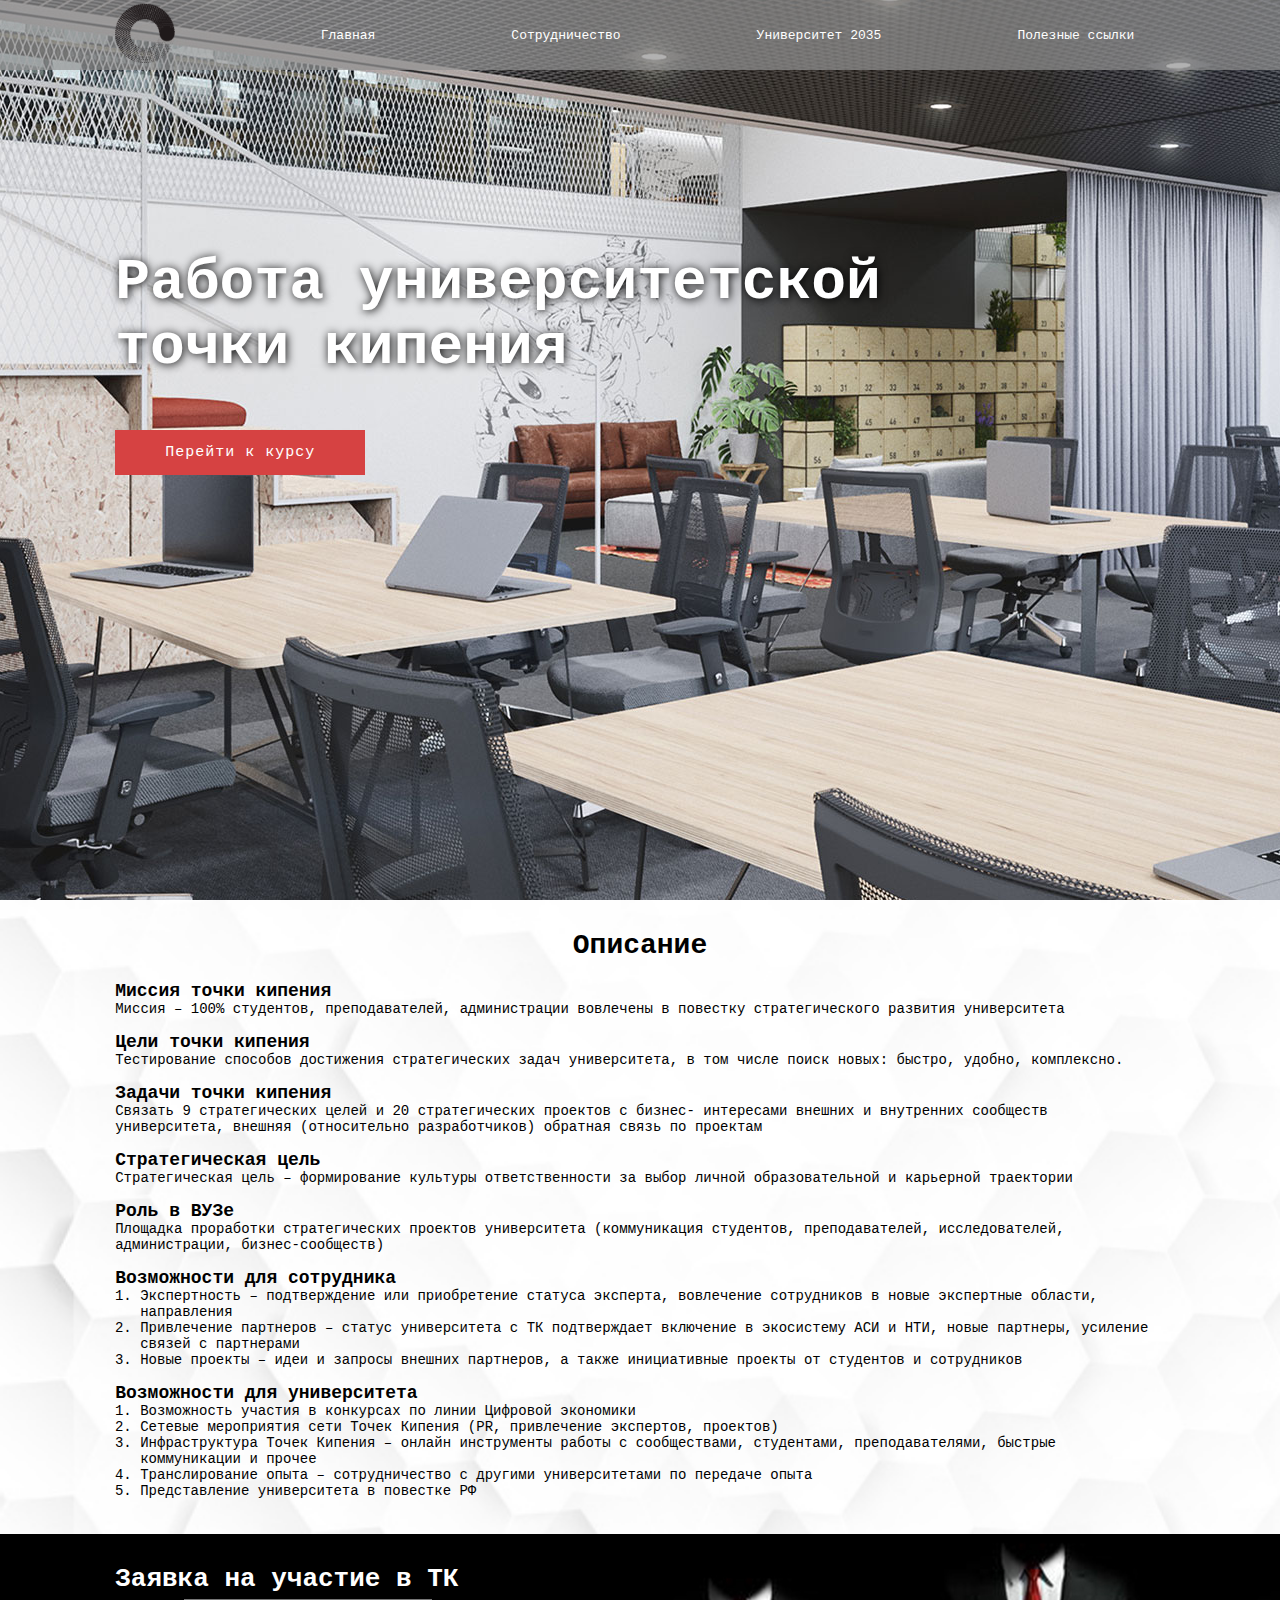
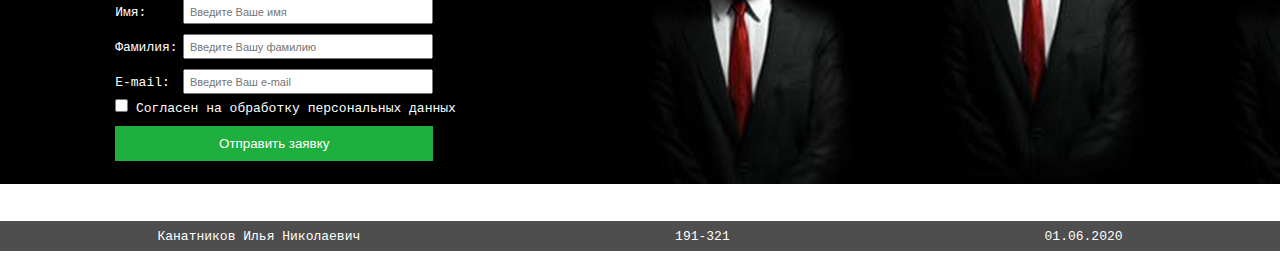
<file: index.html>
<!DOCTYPE html>
<html lang="en">
<head>
    <meta charset="UTF-8">
    <meta name="viewport" content="width=device-width, initial-scale=1.0">
    <!-- CSS -->
    <link rel="stylesheet" href="./css/style.css">
    <!-- Media -->
    <link rel="stylesheet" href="./css/media.css">
    <!-- JS -->
    <script src="./js/main.js" async></script>

    <title>RK2 - First Page</title>
</head>
<body>
    <div class="topnav">
    <header>
        <span class="burger"></span>
        <nav class="mobile-nav">
            <li><a href="index.html">Главная</a></li>
            <li><a href="partner.html">Сотрудничество</a></li>
            <li><a href="2035.html">Университет 2035</a></li>
            <li><a href="#">Полезные ссылки</a></li>
        </nav>
        <div class="header-logo">
            <img src="img/polytech-logo.png" alt="polytechlogo" width="60">
        </div>
        <nav class="desktop-nav">
            <ul>
                <li><a href="index.html">Главная</a></li>
                <li><a href="partner.html">Сотрудничество</a></li>
                <li><a href="2035.html">Университет 2035</a></li>
                <li><a href="#">Полезные ссылки</a>
                    <ul class="dropdown">
                        <li><a href="https://asi.ru" target="_blank">Движение НТИ</a></li>
                        <li><a href="https://www.facebook.com/digitalcompetency/" target="_blank">Сквозные технологии</a></li>
                        <li><a href="http://nti-contest.ru/" target="_blank">Круговое движение</a></li>
                        <li><a href="http://2035.university/" target="_blank">Университет 2035</a></li>
                        <li><a href="https://old.sk.ru/academy/" target="_blank">Наставничество</a></li>
                        <li><a href="https://www.facebook.com/dskillscenter/" target="_blank">Кадры в ЦЭ</a></li>
                        <li><a href="https://worldskills.ru/" target="_blank">Движение WS</a></li>
                    </ul>
                </li>
            </ul>
        </nav>
    </header>

    <div class="main">
        <h1 id="mainh1">Работа университетской<br>точки кипения</h1>
        <a href="#request">Перейти к курсу</a>
    </div>
    </div>

    <div class="description">
        <h2>Описание</h2>
        <div class="mission">
            <h3>Миссия точки кипения</h3>
            <p>Миссия – 100% студентов, преподавателей, администрации вовлечены в повестку стратегического развития университета</p>
        </div>

        <div class="aims">
            <h3>Цели точки кипения</h3>
            <p>Тестирование способов достижения стратегических задач университета,
                в том числе поиск новых: быстро, удобно, комплексно.</p>
        </div>
            
        <div class="tasks">
            <h3>Задачи точки кипения</h3>
            <p>Связать 9 стратегических целей и 20 стратегических проектов с бизнес-
                интересами внешних и внутренних сообществ университета, внешняя (относительно разработчиков) обратная связь по проектам</p>
        </div>

        <div class="goals">
            <h3>Стратегическая цель</h3>
            <p>Стратегическая цель – формирование культуры ответственности за выбор
                личной образовательной и карьерной траектории</p>
        </div>

        <div class="role">
            <h3>Роль в ВУЗе</h3>
            <p>Площадка проработки стратегических проектов университета (коммуникация студентов, преподавателей, исследователей, администрации, бизнес-сообществ)</p>
        </div>

        <div class="fear-worker">
            <h3>Возможности для сотрудника</h3>
            <ul>
                <li>Экспертность – подтверждение или приобретение статуса эксперта, вовлечение сотрудников в новые экспертные области, направления</li>
                <li>Привлечение партнеров – статус университета с ТК подтверждает включение в экосистему АСИ и НТИ, новые партнеры, усиление связей с партнерами</li>
                <li>Новые проекты – идеи и запросы внешних партнеров, а также инициативные проекты от студентов и сотрудников</li>
            </ul>
        </div>

        <div class="fear-univer">
            <h3>Возможности для университета</h3>
            <ul>
                <li>Возможность участия в конкурсах по линии Цифровой экономики</li>
                <li>Сетевые мероприятия сети Точек Кипения (PR, привлечение экспертов, проектов)</li>
                <li>Инфраструктура Точек Кипения – онлайн инструменты работы с сообществами, студентами, преподавателями, быстрые коммуникации и прочее</li>
                <li>Транслирование опыта – сотрудничество с другими университетами по передаче опыта</li>
                <li>Представление университета в повестке РФ</li>
            </ul>
        </div>
    </div>


    <form class="request" id="request">
        <h4>Заявка на участие в ТК</h4>
        <label for="name">Имя:</label>
        <input type="text" id="name" placeholder="Введите Ваше имя" required><br>
        <label for="surname">Фамилия:</label>
        <input type="text" id="surname" placeholder="Введите Вашу фамилию" required><br>
        <label for="email">E-mail:</label>
        <input type="email" id="email" placeholder="Введите Ваш e-mail" required><br>
        <input type="checkbox" id="persdata" required>
        <label for="persdata" id="for-persdata">Согласен на обработку персональных данных</label><br>
        <button>Отправить заявку</button>
    </form>


    <footer>
        <span>Канатников Илья Николаевич</span>
        <span>191-321</span>
        <span>01.06.2020</span>
    </footer>
</body>
</html>
</file>
<file: css/style.css>
* {
    box-sizing: border-box;
    margin: 0;
    padding: 0;
}

body {
    font-family: monospace;
}

.topnav {
    background: url(../img/cow-bg.jpg) no-repeat;
    background-position: -130px -200px;
    height: 100vh;
}

header {
    display: flex;
    flex-direction: row;
    align-items: center;
    height: 70px;
    background-color: rgba(146, 146, 146, 0.7);
}

.mobile-nav {
    display: none;
}

.header-logo {
    margin-left: 9%;
}

.main {
    padding: 0 9%;
}

.main a {
    display: flex;
    align-items: center;
    justify-content: center;
    width: 250px;
    height: 45px;
    border: none;
    outline: none;
    background-color: rgb(214, 66, 66);
    color: #fff;
    font-size: 15px;
    margin-top: 50px;
    letter-spacing: 1px;
    transition: .2s linear;
}

.main a:hover {
    background-color: rgb(36, 36, 36);
    cursor: pointer;
}

#mainh1 {
    color: #fff;
    font-size: 58px;
    margin-top: 180px;
    text-shadow: 1px 1px 10px #000;
}

.topnav a {
    text-decoration: none;
}

.toggle-menu {
    display: block;
}

nav.desktop-nav {
    font-family: monospace;
    margin: 0 auto;
}

.desktop-nav ul {
    list-style: none;
    margin: 0;
    padding-left: 0;
}

.desktop-nav li {
    color: #fff;  
    display: block;
    float: left;
    padding: 1rem 3rem;
    position: relative;
    text-decoration: none;
    transition-duration: 0.5s;
}

nav.desktop-nav > ul > li {
    margin: 0 20px;
}

.desktop-nav li a {
    color: #fff;
}

.desktop-nav li:hover {
    background: rgb(56, 56, 56);
    cursor: pointer;
}

.desktop-nav ul li ul {
    background-color: rgba(146, 146, 146, 0.9);
    visibility: hidden;
    opacity: 0;
    min-width: 5rem;
    position: absolute;
    transition: all 0.5s ease;
    margin-top: 1rem;
    left: 0;
    width: 100%;
    display: none;
}

.desktop-nav ul li:hover > ul,
ul li ul:hover {
    visibility: visible;
    opacity: 1;
    display: block;
}

.desktop-nav ul li ul li {
    clear: both;
    width: 100%;
}

.description {
    padding: 0 9%;
    padding-top: 30px;
    padding-bottom: 20px;
    background: url(../img/white-bg1.jpg) top no-repeat;
    background-size: cover;
}

.description li {
    list-style: decimal;
    margin-left: 25px;
    font-size: 14px;
}

.description h2 {
    text-align: center;
    font-size: 28px;
    margin-bottom: 20px;
}

.description div {
    margin: 15px 0;
}

.description h3 {
    font-size: 18px;
}

.description p {
    font-size: 14px;
}

footer {
    display: flex;
    flex-direction: row;
    justify-content: space-around;
    align-items: center;
    background-color: rgb(78, 78, 78);
    color: #fff;
    height: 30px;
    margin-top: 30px;
}

.request {
    padding: 30px 9%;
    color: #fff;
    background: url(../img/form-bg1.jpg) no-repeat;
}

.request h4 {
    font-size: 26px;
}

label {
    display: inline-block;
    width: 60px;
}

label#for-persdata {
    width: 100%;
    display: inline;
}

input.persdata {
    display: inline;
}

input[type="text"], input[type="email"] {
    width: 250px;
    height: 25px;
    padding: 5px;
    font-size: 11px;
    margin: 5px 0;
}

.request button {
    width: 318px;
    height: 35px;
    background-color: rgb(31, 175, 62);
    color: #fff;
    border: none;
    outline: none;
    margin-top: 10px;
    cursor: pointer;
}
</file>
<file: css/media.css>
@media screen and (max-width: 426px) {
    header {
        padding: 0 9%;
    }
    
    .desktop-nav {
        display: none;
    }

    .mobile-nav {
        display: none;
        position: fixed;
        padding: 55px 20px 0;
        background-color: rgb(116, 116, 116);
        width: 100%;
        height: 230px;
        left: 0;
        top: 0;
    }

    .mobile-nav li {
        list-style: none;
        margin: 15px;
    }

    .mobile-nav a {
        text-decoration: none;
        color: #fff;
        font-size: 18px;
    }
    
    span.burger, span.burger::before, span.burger::after {
        display: block;
        position: absolute;
        width: 25px;
        height: 2px;
        background-color: #fff;
        z-index: 1;
    }

    span.burger::before {
        content: '';
        top: -8px;
    }

    span.burger::after {
        content: '';
        top: 8px;
    }

    .toggle-menu {
        display: block;
    }

    #mainh1 {
        font-size: 28px;
        margin-top: 100px;
    }

    .main a {
        width: 180px;
        height: 30px;
        margin-top: 20px;
    }

    .request {
        background-image: none;
        background-color: rgb(41, 41, 41);
    }

    .request h4 {
        font-size: 18px;
    }

    .description {
        padding: 3%;
    }

    .description p, .description li {
        font-size: 12px;
    }

    .description h3 {
        font-size: 14px;
    }

    .request button {
        width: 250px;
    }

    footer {
        font-size: 10px;
    }
}
</file>
